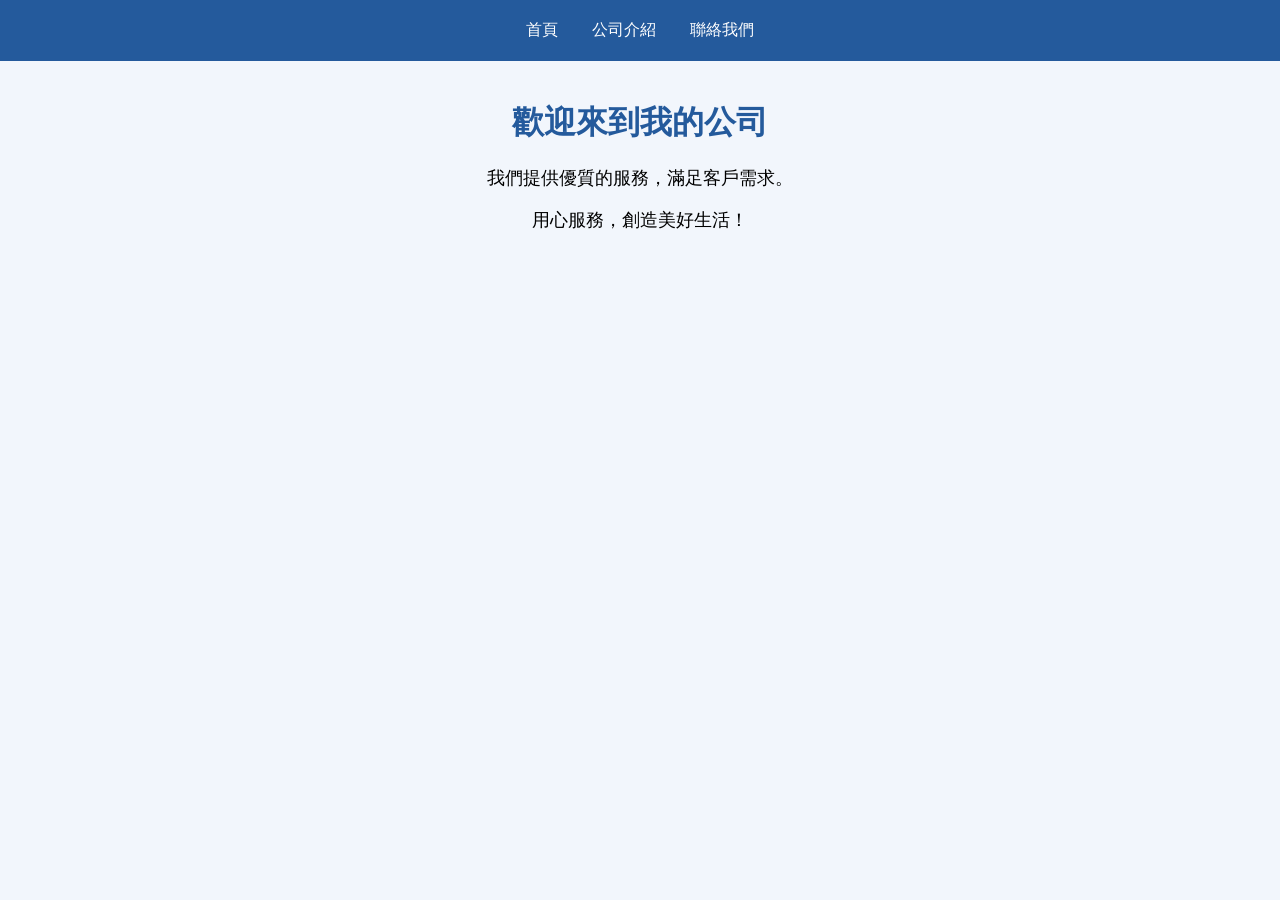
<file: index.html>
<!DOCTYPE html>
<html lang="zh-TW">
<head>
  <meta charset="UTF-8">
  <title>我的公司網站</title>
  <link rel="stylesheet" href="style.css">
</head>
<body>
  <nav>
    <a href="index.html">首頁</a>
    <a href="about.html">公司介紹</a>
    <a href="contact.html">聯絡我們</a>
  </nav>

  <h1>歡迎來到我的公司</h1>
  <p>我們提供優質的服務，滿足客戶需求。</p>
  <p>用心服務，創造美好生活！</p>
</body>
</html>
</file>
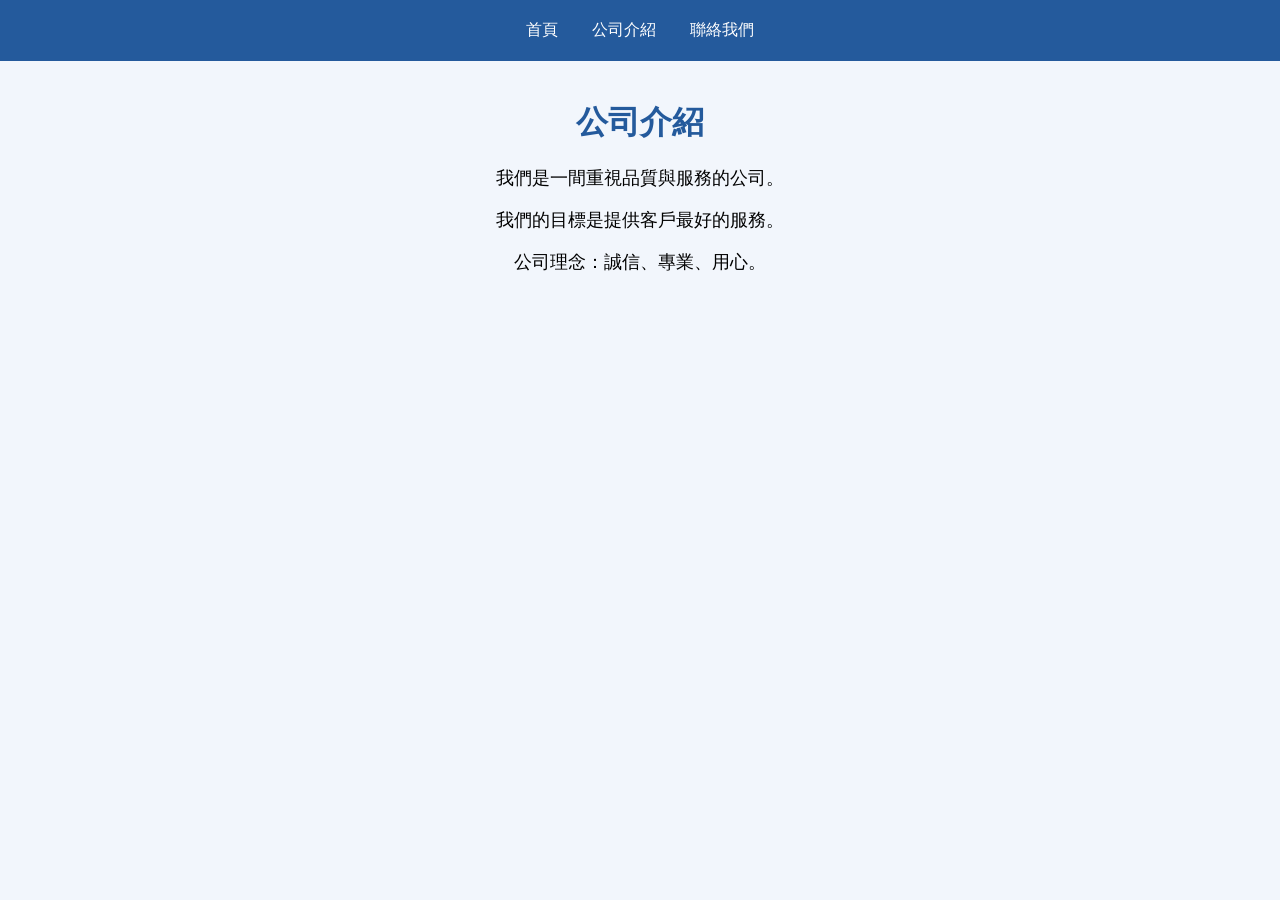
<file: about.html>
<!DOCTYPE html>
<html lang="zh-TW">
<head>
  <meta charset="UTF-8">
  <title>公司介紹</title>
  <link rel="stylesheet" href="style.css">
</head>
<body>
  <nav>
    <a href="index.html">首頁</a>
    <a href="about.html">公司介紹</a>
    <a href="contact.html">聯絡我們</a>
  </nav>

  <h1>公司介紹</h1>
  <p>我們是一間重視品質與服務的公司。</p>
  <p>我們的目標是提供客戶最好的服務。</p>
  <p>公司理念：誠信、專業、用心。</p>
</body>
</html>
</file>
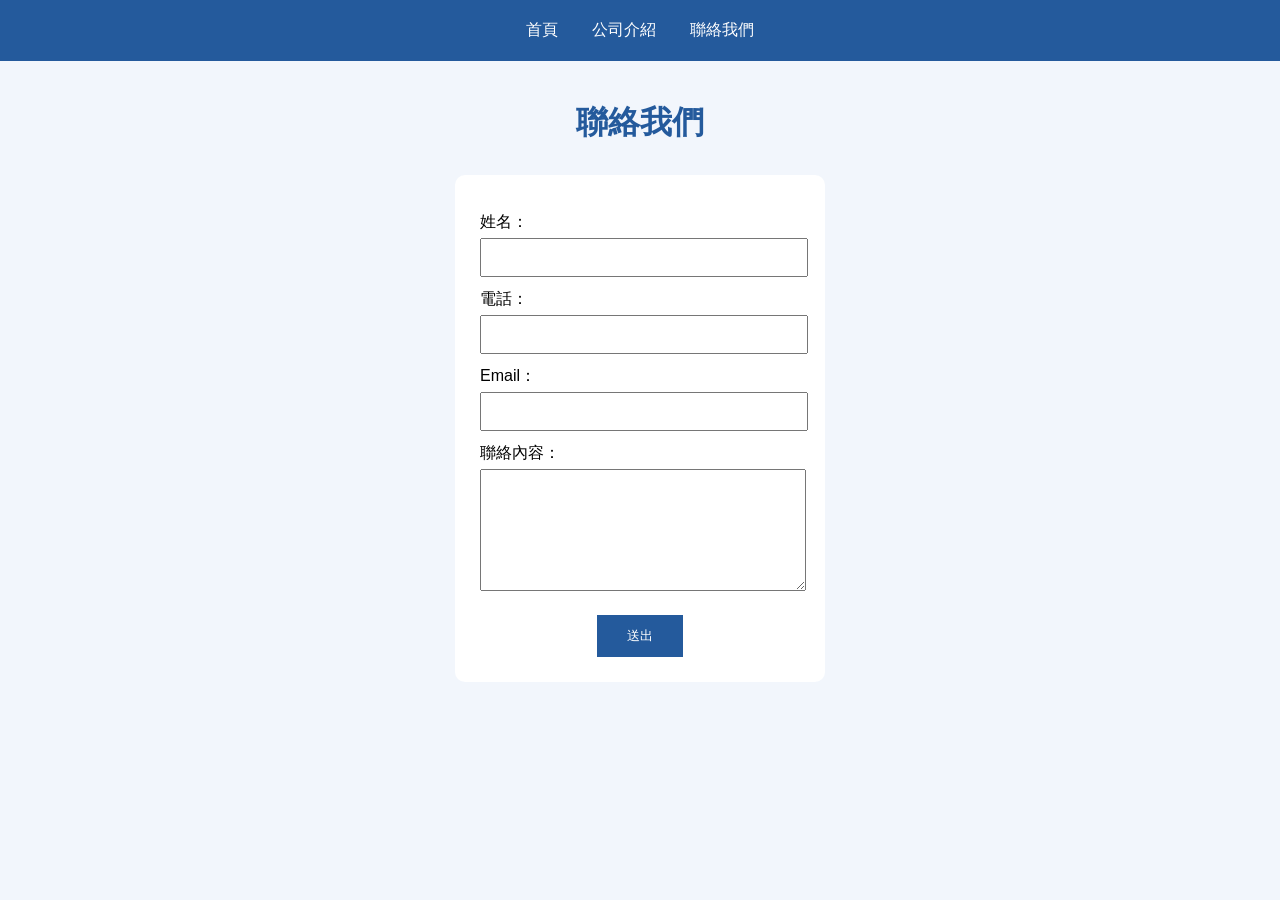
<file: contact.html>
<!DOCTYPE html>
<html lang="zh-TW">
<head>
  <meta charset="UTF-8">
  <title>聯絡我們</title>
  <link rel="stylesheet" href="style.css">
</head>
<body>
  <nav>
    <a href="index.html">首頁</a>
    <a href="about.html">公司介紹</a>
    <a href="contact.html">聯絡我們</a>
  </nav>

  <h1>聯絡我們</h1>

  <form action="https://formsubmit.co/你的Email"
        method="POST">

    <label>姓名：</label>
    <input type="text" name="姓名" required>

    <label>電話：</label>
    <input type="tel" name="電話" required>

    <label>Email：</label>
    <input type="email" name="Email" required>

    <label>聯絡內容：</label>
    <textarea name="聯絡內容" required></textarea>

    <input type="hidden" name="_subject"
           value="網站聯絡表單">

    <button type="submit">送出</button>
  </form>
</body>
</html>
</file>
<file: style.css>
body {
  font-family: Arial, sans-serif;
  background: #f2f6fc;
  text-align: center;
  margin: 0;
}

nav {
  background: #245a9c;
  padding: 20px;
}

nav a {
  color: white;
  text-decoration: none;
  margin: 15px;
}

h1 {
  color: #245a9c;
  margin-top: 40px;
}

p {
  font-size: 18px;
}

form {
  background: white;
  width: 320px;
  margin: 30px auto;
  padding: 25px;
  border-radius: 10px;
}

label {
  display: block;
  text-align: left;
  margin-top: 12px;
}

input, textarea {
  width: 95%;
  padding: 10px;
  margin-top: 5px;
}

textarea {
  height: 100px;
}

button {
  background: #245a9c;
  color: white;
  padding: 12px 30px;
  border: none;
  margin-top: 20px;
  cursor: pointer;
}
</file>
